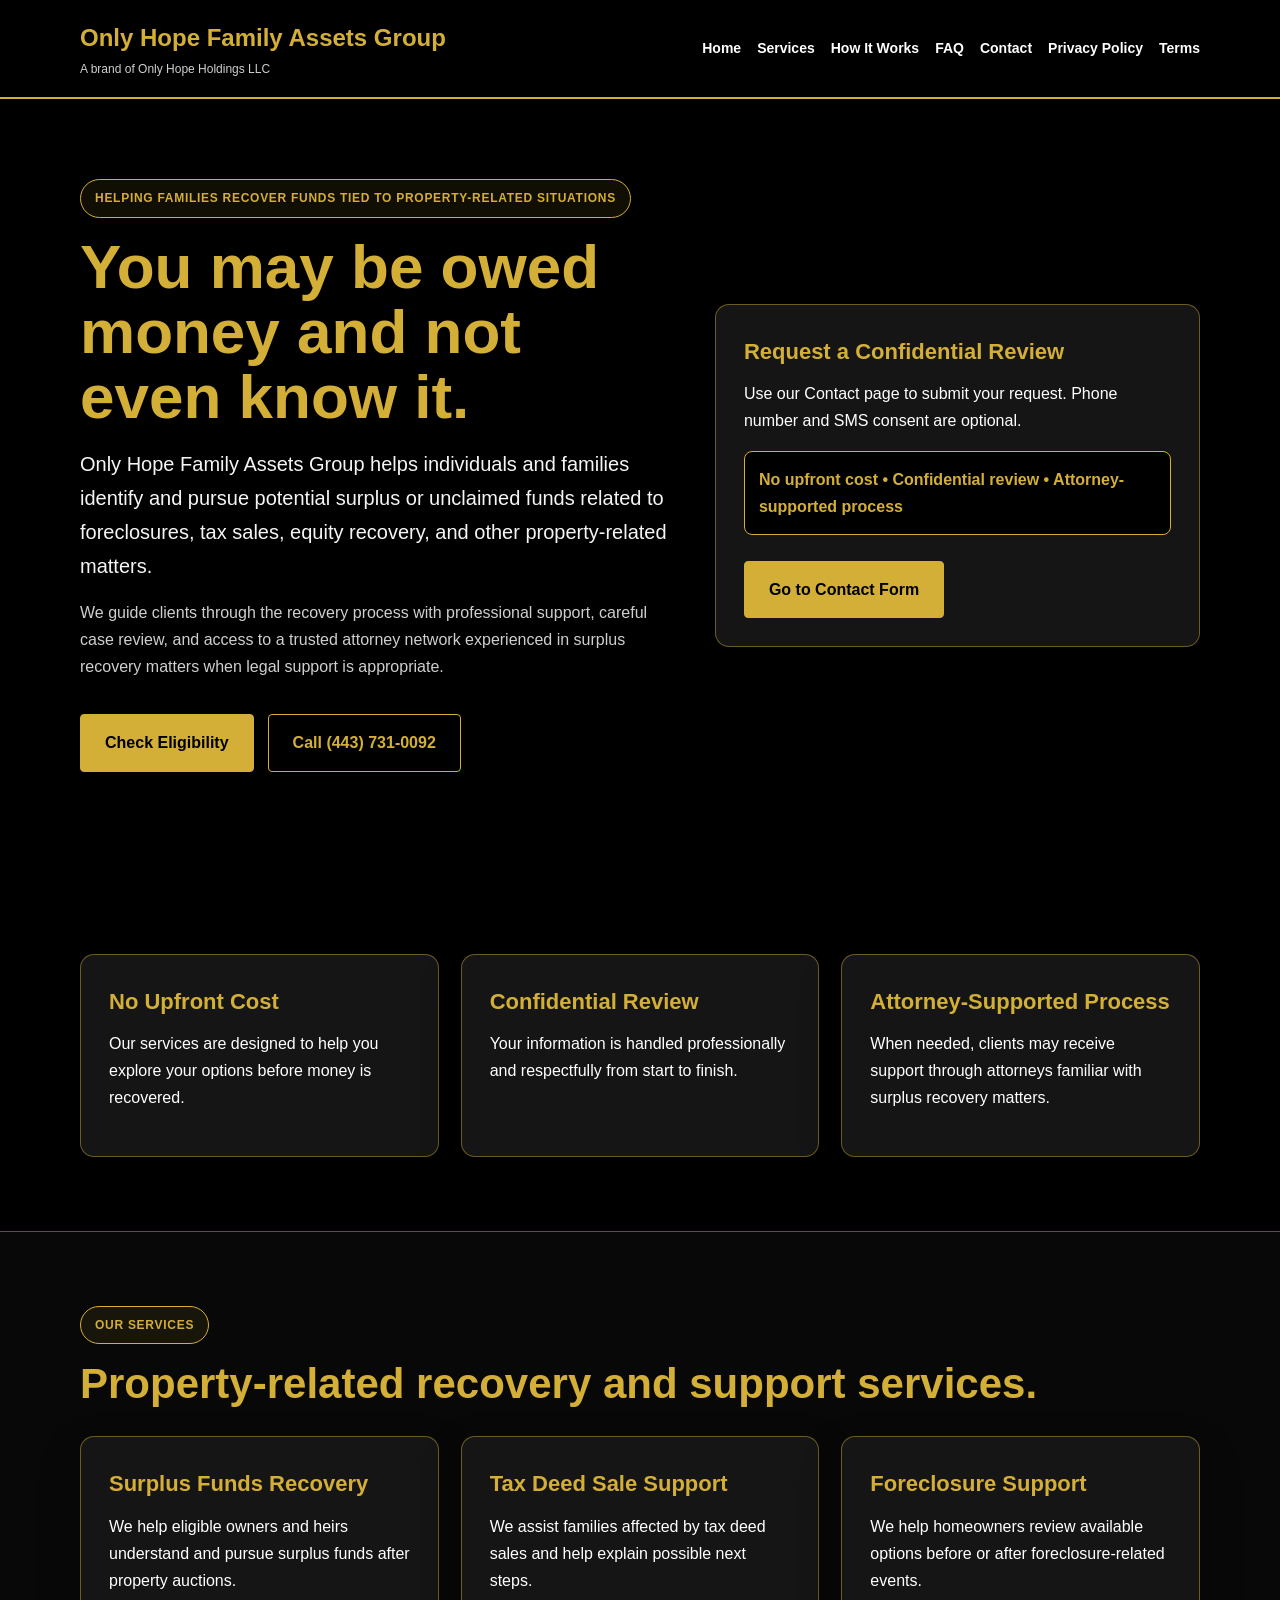
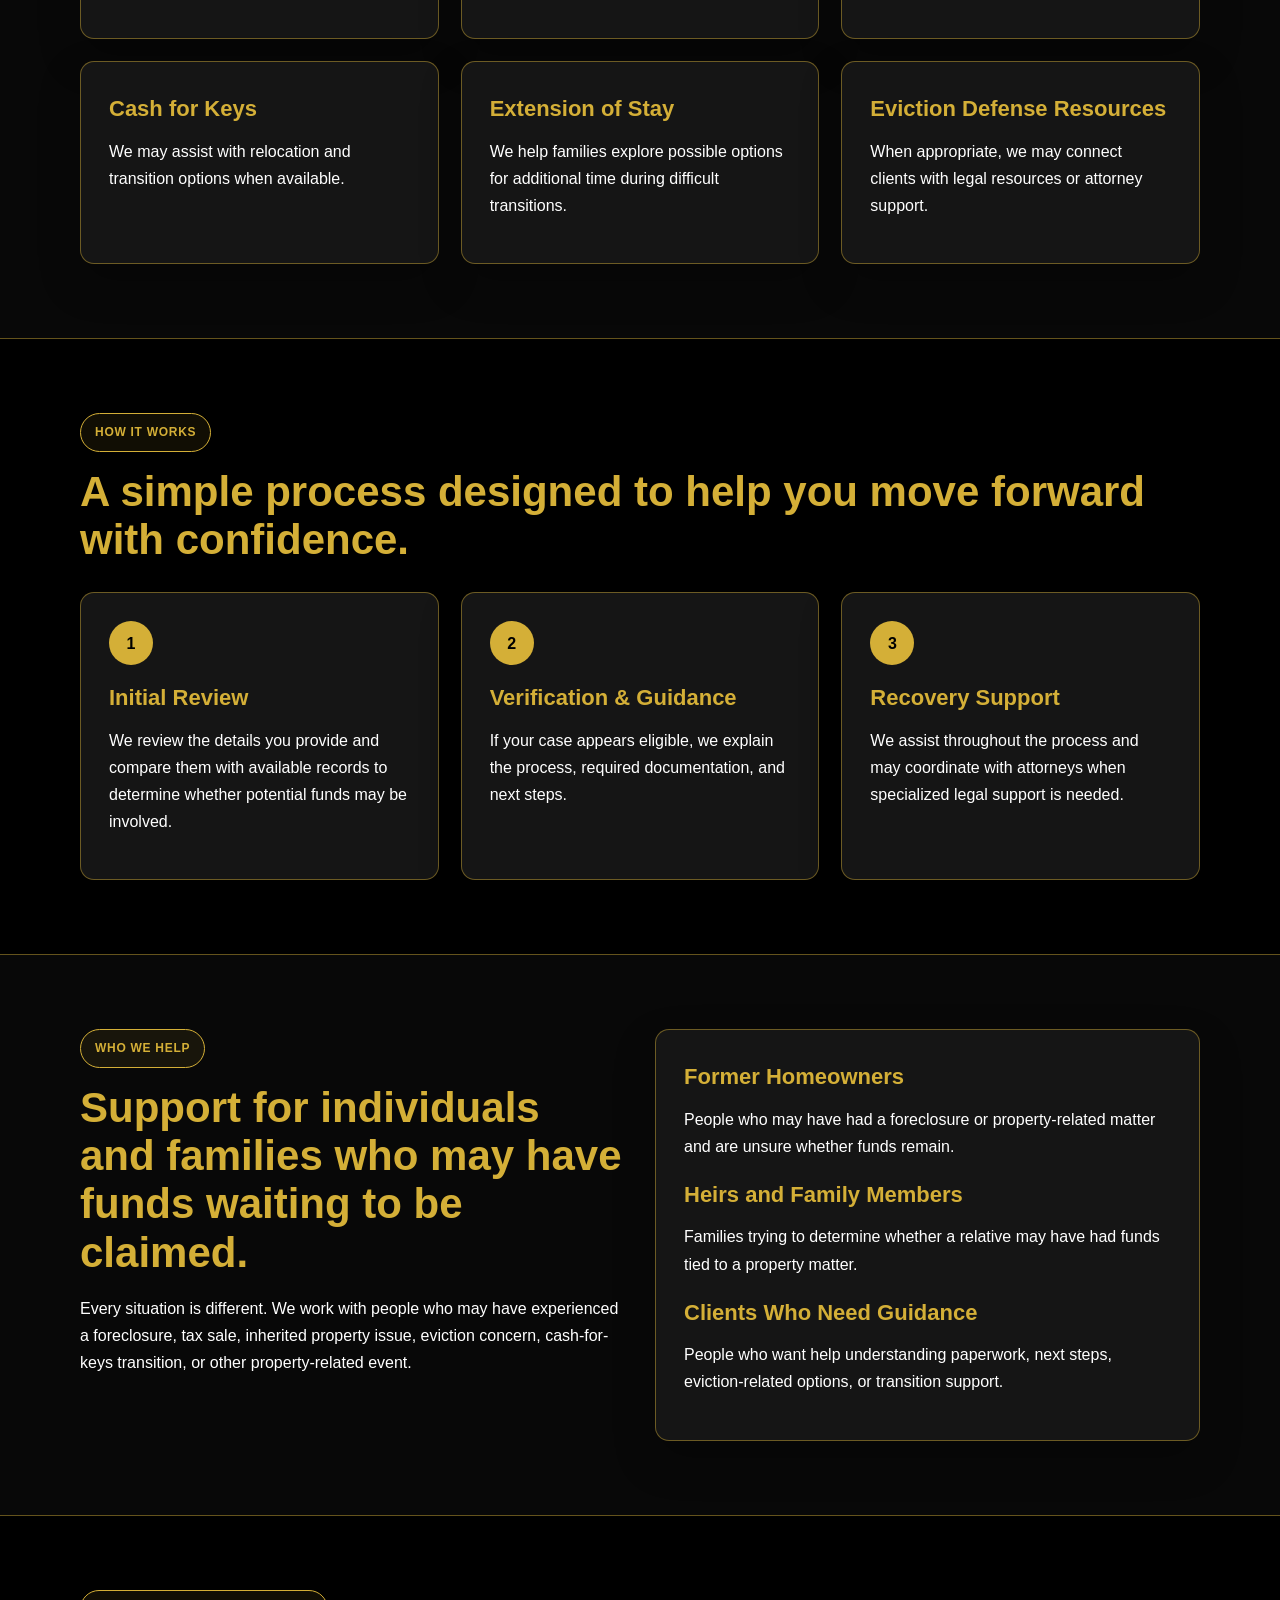
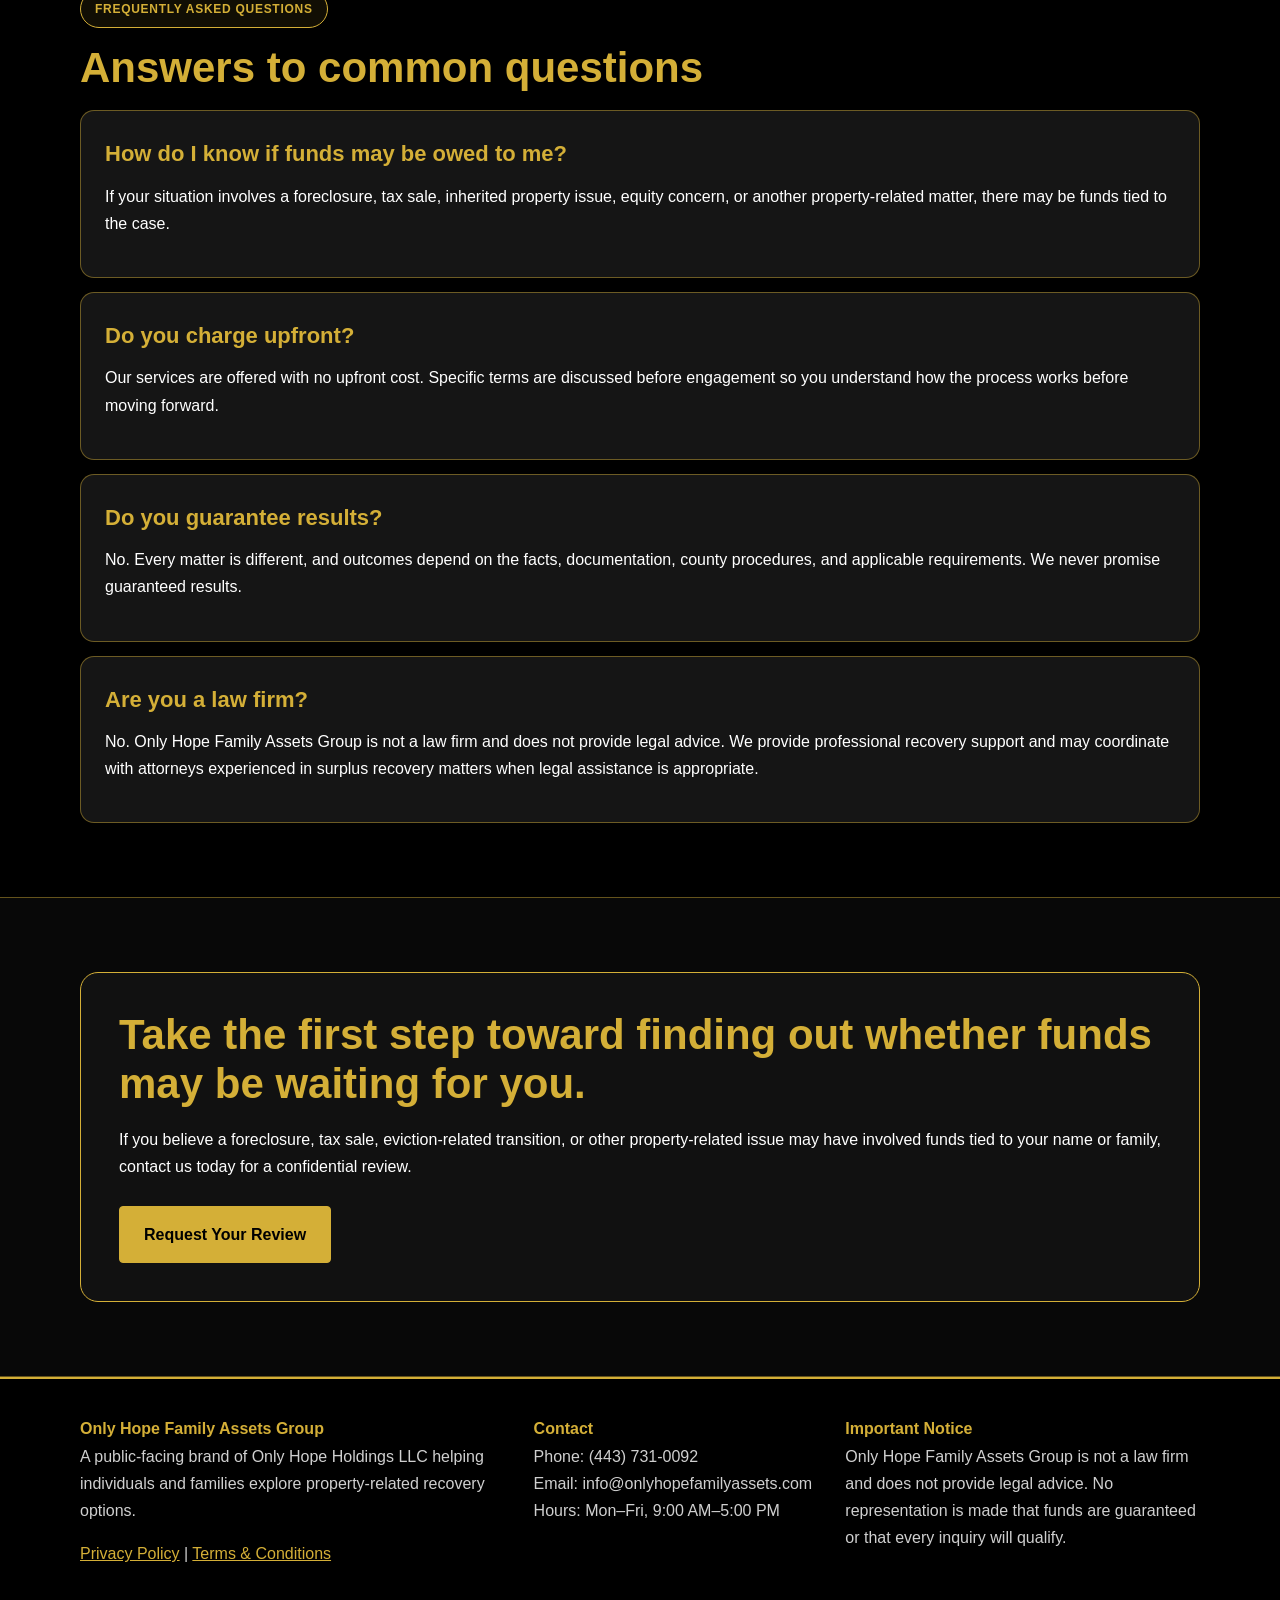
<file: index.html>
<!DOCTYPE html>
<html lang="en">
<head>
  <meta charset="UTF-8" />
  <meta name="viewport" content="width=device-width, initial-scale=1.0" />
  <title>Only Hope Family Assets Group | Surplus Funds & Recovery</title>
  <meta name="description" content="Only Hope Family Assets Group helps individuals and families explore surplus funds, equity recovery, and property-related recovery options." />
  <link rel="stylesheet" href="style.css" />
</head>
<body>

<header>
  <div class="container header-inner">
    <div>
      <div class="logo">Only Hope Family Assets Group</div>
      <div class="logo-sub">A brand of Only Hope Holdings LLC</div>
    </div>
    <nav>
      <a href="index.html">Home</a>
      <a href="#services">Services</a>
      <a href="#how-it-works">How It Works</a>
      <a href="#faq">FAQ</a>
      <a href="contact.html">Contact</a>
      <a href="privacy-policy.html">Privacy Policy</a>
      <a href="terms.html">Terms</a>
    </nav>
  </div>
</header>

<section class="hero">
  <div class="container hero-grid">
    <div>
      <p class="eyebrow">Helping families recover funds tied to property-related situations</p>
      <h1>You may be owed money and not even know it.</h1>
      <p class="lead">
        Only Hope Family Assets Group helps individuals and families identify and pursue potential surplus or unclaimed funds related to foreclosures, tax sales, equity recovery, and other property-related matters.
      </p>
      <p class="sublead">
        We guide clients through the recovery process with professional support, careful case review, and access to a trusted attorney network experienced in surplus recovery matters when legal support is appropriate.
      </p>
      <div class="hero-actions">
        <a href="contact.html" class="btn">Check Eligibility</a>
        <a href="tel:+14437310092" class="btn btn-outline">Call (443) 731-0092</a>
      </div>
    </div>

    <div class="card">
      <h3>Request a Confidential Review</h3>
      <p>
        Use our Contact page to submit your request. Phone number and SMS consent are optional.
      </p>
      <p class="highlight">No upfront cost • Confidential review • Attorney-supported process</p>
      <a href="contact.html" class="btn">Go to Contact Form</a>
    </div>
  </div>
</section>

<section class="section">
  <div class="container grid-3">
    <div class="card">
      <h3>No Upfront Cost</h3>
      <p>Our services are designed to help you explore your options before money is recovered.</p>
    </div>
    <div class="card">
      <h3>Confidential Review</h3>
      <p>Your information is handled professionally and respectfully from start to finish.</p>
    </div>
    <div class="card">
      <h3>Attorney-Supported Process</h3>
      <p>When needed, clients may receive support through attorneys familiar with surplus recovery matters.</p>
    </div>
  </div>
</section>

<section class="section section-light" id="services">
  <div class="container">
    <p class="eyebrow">Our Services</p>
    <h2>Property-related recovery and support services.</h2>

    <div class="grid-3">
      <div class="card">
        <h3>Surplus Funds Recovery</h3>
        <p>We help eligible owners and heirs understand and pursue surplus funds after property auctions.</p>
      </div>
      <div class="card">
        <h3>Tax Deed Sale Support</h3>
        <p>We assist families affected by tax deed sales and help explain possible next steps.</p>
      </div>
      <div class="card">
        <h3>Foreclosure Support</h3>
        <p>We help homeowners review available options before or after foreclosure-related events.</p>
      </div>
      <div class="card">
        <h3>Cash for Keys</h3>
        <p>We may assist with relocation and transition options when available.</p>
      </div>
      <div class="card">
        <h3>Extension of Stay</h3>
        <p>We help families explore possible options for additional time during difficult transitions.</p>
      </div>
      <div class="card">
        <h3>Eviction Defense Resources</h3>
        <p>When appropriate, we may connect clients with legal resources or attorney support.</p>
      </div>
    </div>
  </div>
</section>

<section class="section" id="how-it-works">
  <div class="container">
    <p class="eyebrow">How It Works</p>
    <h2>A simple process designed to help you move forward with confidence.</h2>

    <div class="grid-3">
      <div class="card">
        <div class="num">1</div>
        <h3>Initial Review</h3>
        <p>We review the details you provide and compare them with available records to determine whether potential funds may be involved.</p>
      </div>
      <div class="card">
        <div class="num">2</div>
        <h3>Verification & Guidance</h3>
        <p>If your case appears eligible, we explain the process, required documentation, and next steps.</p>
      </div>
      <div class="card">
        <div class="num">3</div>
        <h3>Recovery Support</h3>
        <p>We assist throughout the process and may coordinate with attorneys when specialized legal support is needed.</p>
      </div>
    </div>
  </div>
</section>

<section class="section section-dark">
  <div class="container grid-2">
    <div>
      <p class="eyebrow light">Who We Help</p>
      <h2>Support for individuals and families who may have funds waiting to be claimed.</h2>
      <p>
        Every situation is different. We work with people who may have experienced a foreclosure, tax sale, inherited property issue, eviction concern, cash-for-keys transition, or other property-related event.
      </p>
    </div>
    <div class="card dark-card">
      <h3>Former Homeowners</h3>
      <p>People who may have had a foreclosure or property-related matter and are unsure whether funds remain.</p>
      <h3>Heirs and Family Members</h3>
      <p>Families trying to determine whether a relative may have had funds tied to a property matter.</p>
      <h3>Clients Who Need Guidance</h3>
      <p>People who want help understanding paperwork, next steps, eviction-related options, or transition support.</p>
    </div>
  </div>
</section>

<section class="section" id="faq">
  <div class="container">
    <p class="eyebrow">Frequently Asked Questions</p>
    <h2>Answers to common questions</h2>

    <div class="faq-item">
      <h3>How do I know if funds may be owed to me?</h3>
      <p>If your situation involves a foreclosure, tax sale, inherited property issue, equity concern, or another property-related matter, there may be funds tied to the case.</p>
    </div>

    <div class="faq-item">
      <h3>Do you charge upfront?</h3>
      <p>Our services are offered with no upfront cost. Specific terms are discussed before engagement so you understand how the process works before moving forward.</p>
    </div>

    <div class="faq-item">
      <h3>Do you guarantee results?</h3>
      <p>No. Every matter is different, and outcomes depend on the facts, documentation, county procedures, and applicable requirements. We never promise guaranteed results.</p>
    </div>

    <div class="faq-item">
      <h3>Are you a law firm?</h3>
      <p>No. Only Hope Family Assets Group is not a law firm and does not provide legal advice. We provide professional recovery support and may coordinate with attorneys experienced in surplus recovery matters when legal assistance is appropriate.</p>
    </div>
  </div>
</section>

<section class="section section-dark">
  <div class="container cta-box">
    <h2>Take the first step toward finding out whether funds may be waiting for you.</h2>
    <p>If you believe a foreclosure, tax sale, eviction-related transition, or other property-related issue may have involved funds tied to your name or family, contact us today for a confidential review.</p>
    <a href="contact.html" class="btn btn-light">Request Your Review</a>
  </div>
</section>

<footer>
  <div class="container footer-grid">
    <div>
      <strong>Only Hope Family Assets Group</strong>
      <p>A public-facing brand of Only Hope Holdings LLC helping individuals and families explore property-related recovery options.</p>
      <p><a href="privacy-policy.html">Privacy Policy</a> | <a href="terms.html">Terms & Conditions</a></p>
    </div>
    <div>
      <strong>Contact</strong>
      <p>Phone: (443) 731-0092<br>Email: info@onlyhopefamilyassets.com<br>Hours: Mon–Fri, 9:00 AM–5:00 PM</p>
    </div>
    <div>
      <strong>Important Notice</strong>
      <p>Only Hope Family Assets Group is not a law firm and does not provide legal advice. No representation is made that funds are guaranteed or that every inquiry will qualify.</p>
    </div>
  </div>
</footer>

</body>
</html>
</file>
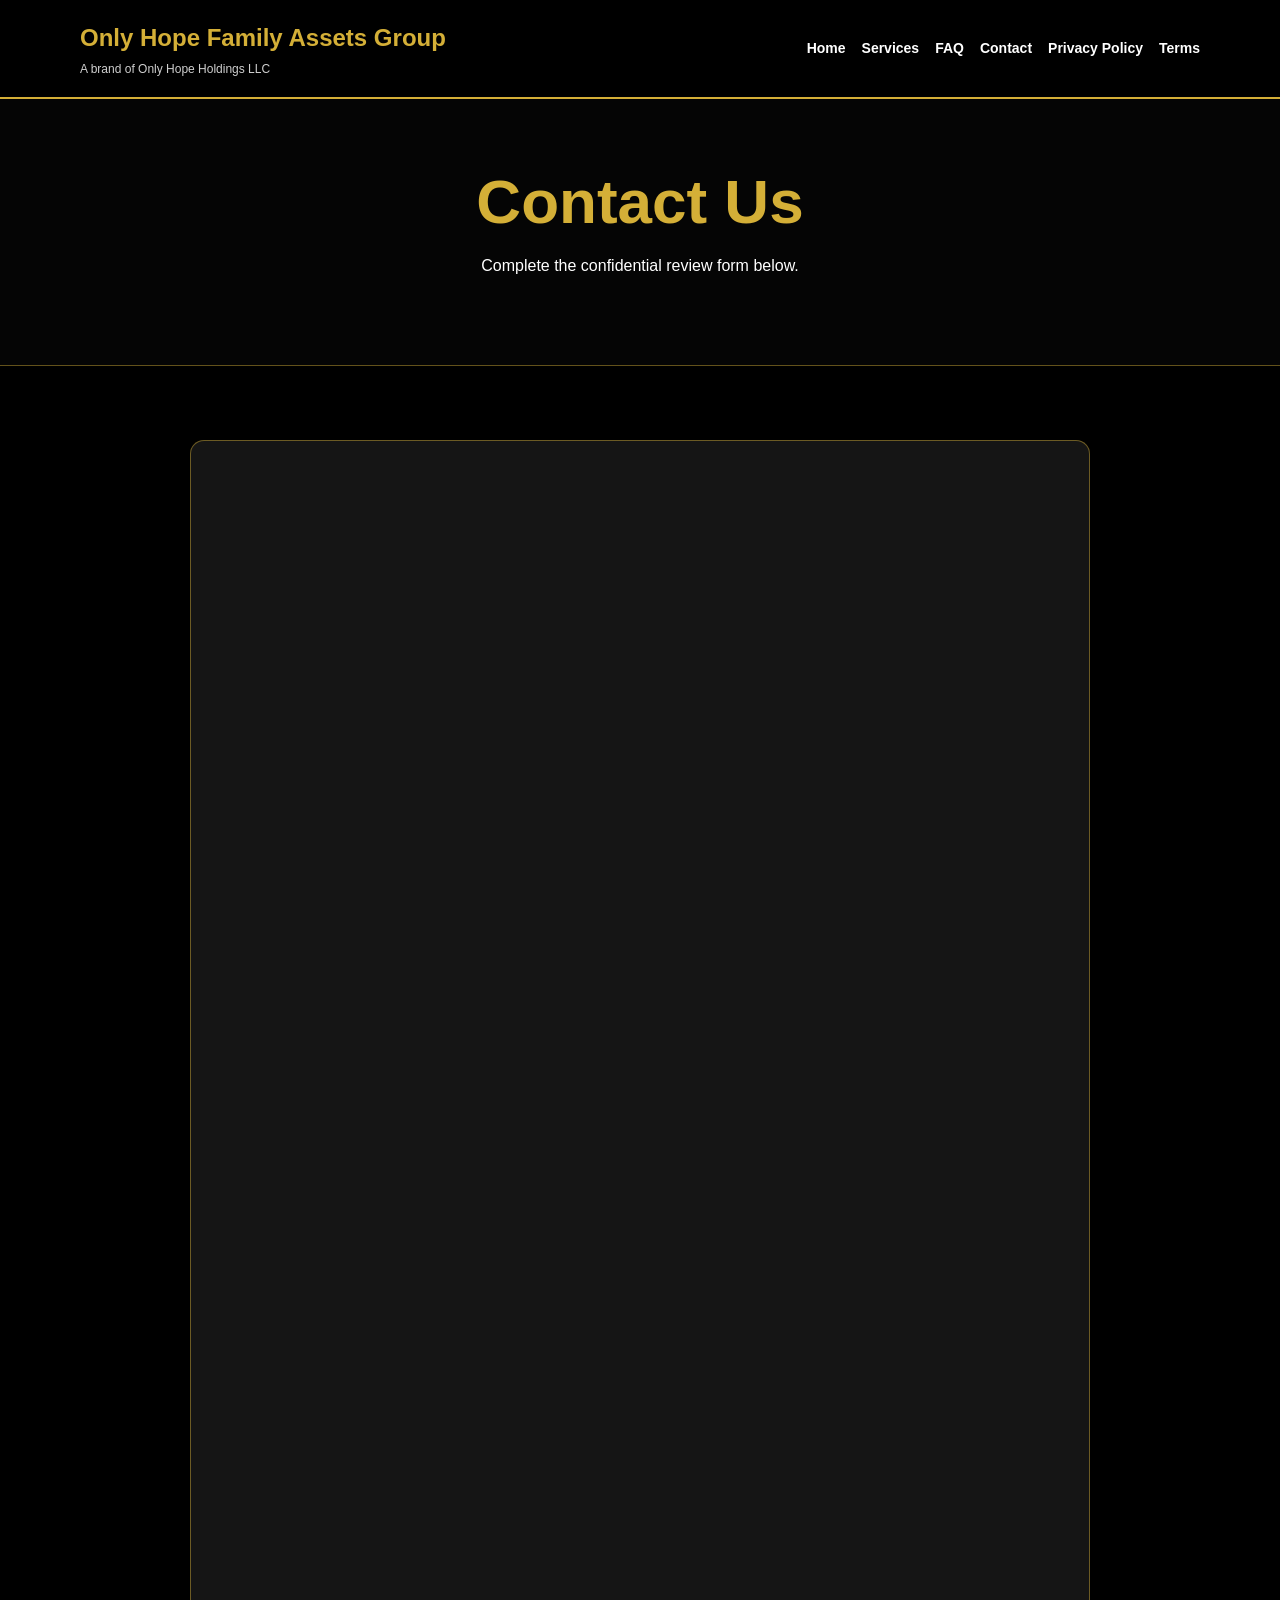
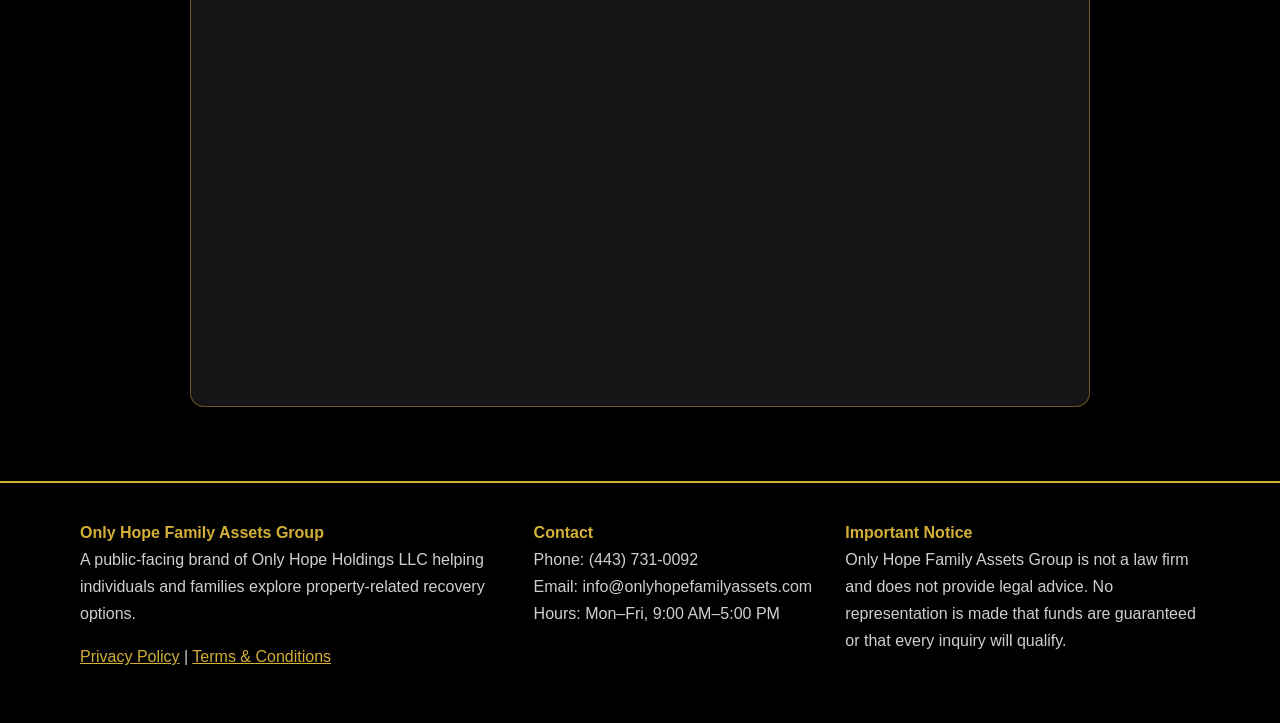
<file: contact.html>
<!DOCTYPE html>
<html lang="en">
<head>
  <meta charset="UTF-8" />
  <meta name="viewport" content="width=device-width, initial-scale=1.0" />
  <title>Contact | Only Hope Family Assets Group</title>
  <link rel="stylesheet" href="style.css" />
</head>

<body>

<header>
  <div class="container header-inner">
    <div>
      <div class="logo">Only Hope Family Assets Group</div>
      <div class="logo-sub">A brand of Only Hope Holdings LLC</div>
    </div>

    <nav>
      <a href="index.html">Home</a>
      <a href="index.html#services">Services</a>
      <a href="index.html#faq">FAQ</a>
      <a href="contact.html">Contact</a>
      <a href="privacy-policy.html">Privacy Policy</a>
      <a href="terms.html">Terms</a>
    </nav>
  </div>
</header>

<section class="page-hero">
  <div class="container">
    <h1>Contact Us</h1>
    <p>Complete the confidential review form below.</p>
  </div>
</section>

<section class="section">
  <div class="container form-wrap">
    <div class="card">

      <iframe
        data-tally-src="https://tally.so/r/Np4evQ?v=4"
        loading="lazy"
        width="100%"
        height="1500"
        frameborder="0"
        marginheight="0"
        marginwidth="0"
        title="Only Hope Family Assets Group Confidential Review Request">
      </iframe>

    </div>
  </div>
</section>

<footer>
  <div class="container footer-grid">
    <div>
      <strong>Only Hope Family Assets Group</strong>
      <p>A public-facing brand of Only Hope Holdings LLC helping individuals and families explore property-related recovery options.</p>
      <p>
        <a href="privacy-policy.html">Privacy Policy</a> |
        <a href="terms.html">Terms & Conditions</a>
      </p>
    </div>

    <div>
      <strong>Contact</strong>
      <p>
        Phone: (443) 731-0092<br>
        Email: info@onlyhopefamilyassets.com<br>
        Hours: Mon–Fri, 9:00 AM–5:00 PM
      </p>
    </div>

    <div>
      <strong>Important Notice</strong>
      <p>
        Only Hope Family Assets Group is not a law firm and does not provide legal advice.
        No representation is made that funds are guaranteed or that every inquiry will qualify.
      </p>
    </div>
  </div>
</footer>

<script>
var d=document,w="https://tally.so/widgets/embed.js",v=function(){
  if(typeof Tally!=="undefined"){
    Tally.loadEmbeds();
  } else {
    d.querySelectorAll("iframe[data-tally-src]:not([src])").forEach(function(e){
      e.src=e.dataset.tallySrc;
    });
  }
};
if(typeof Tally!=="undefined"){
  v();
} else if(d.querySelector('script[src="'+w+'"]')==null){
  var s=d.createElement("script");
  s.src=w;
  s.onload=v;
  s.onerror=v;
  d.body.appendChild(s);
}
</script>

</body>
</html>
</file>
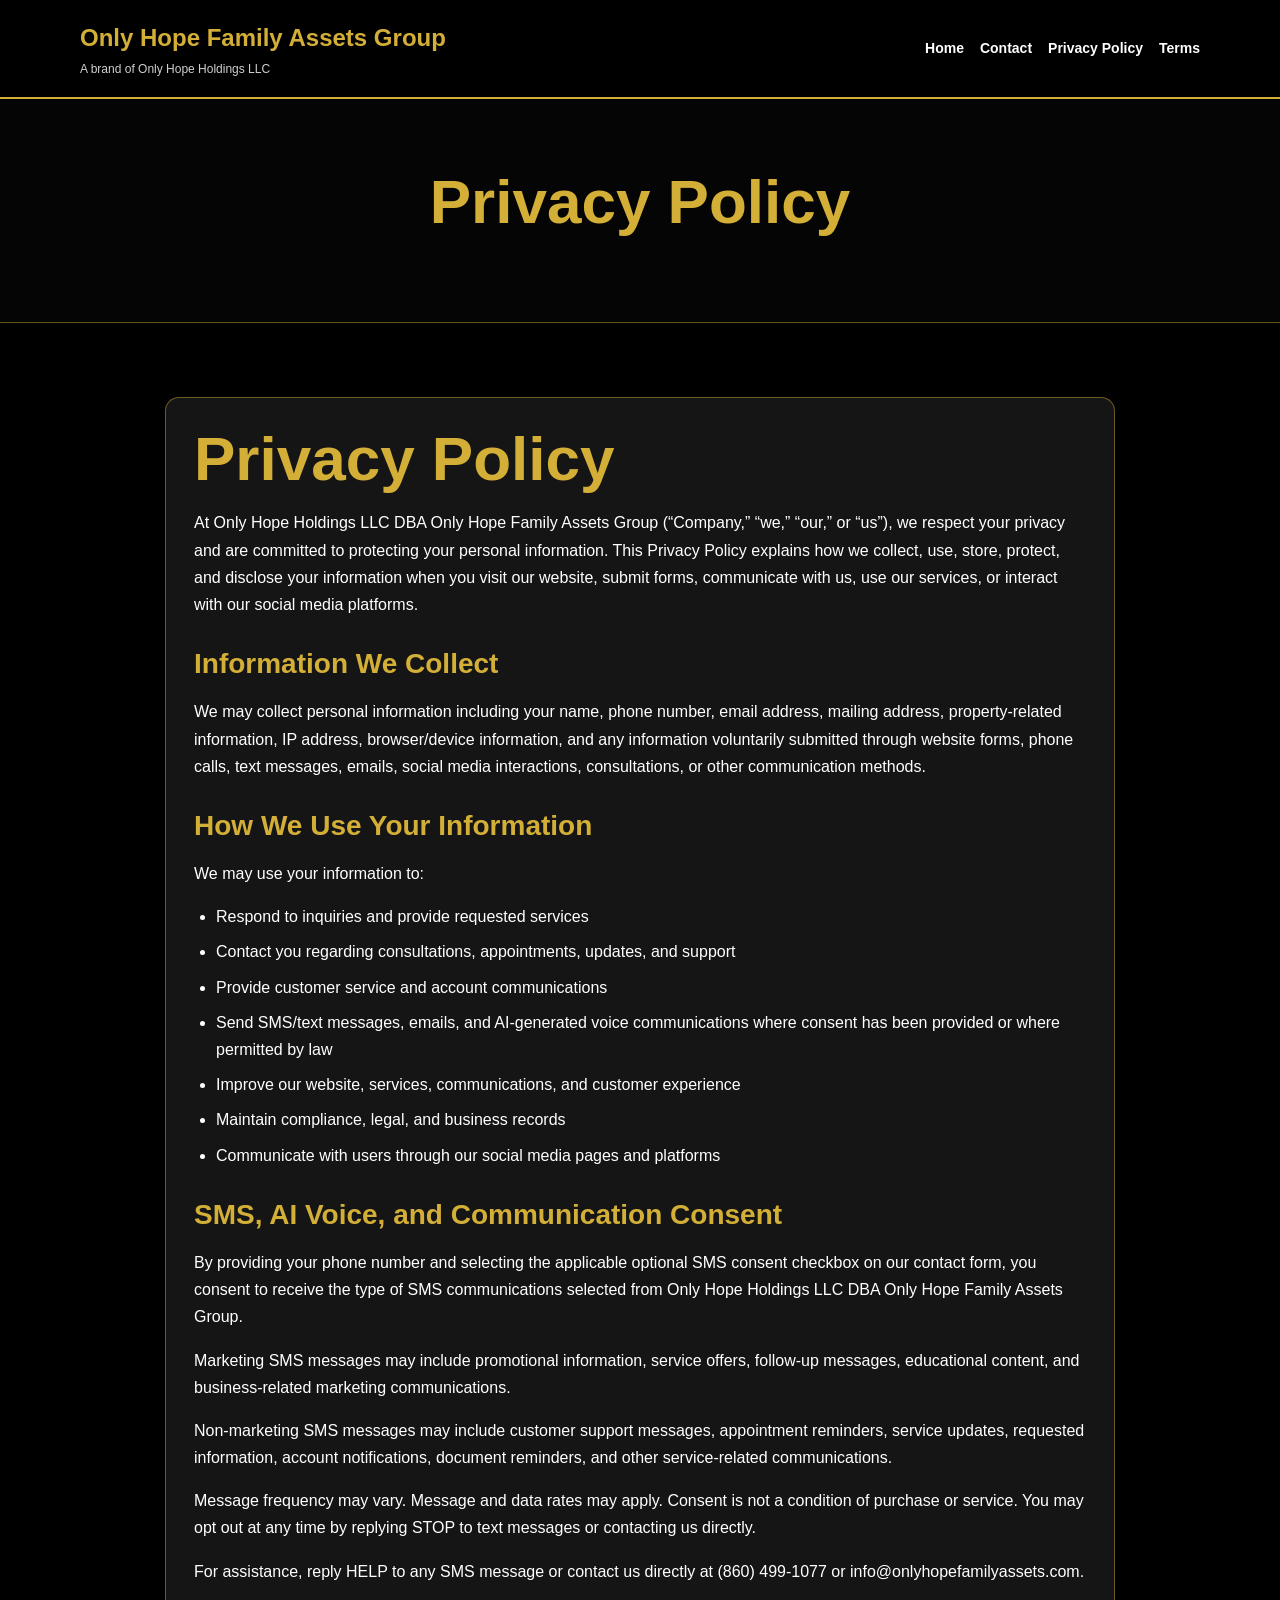
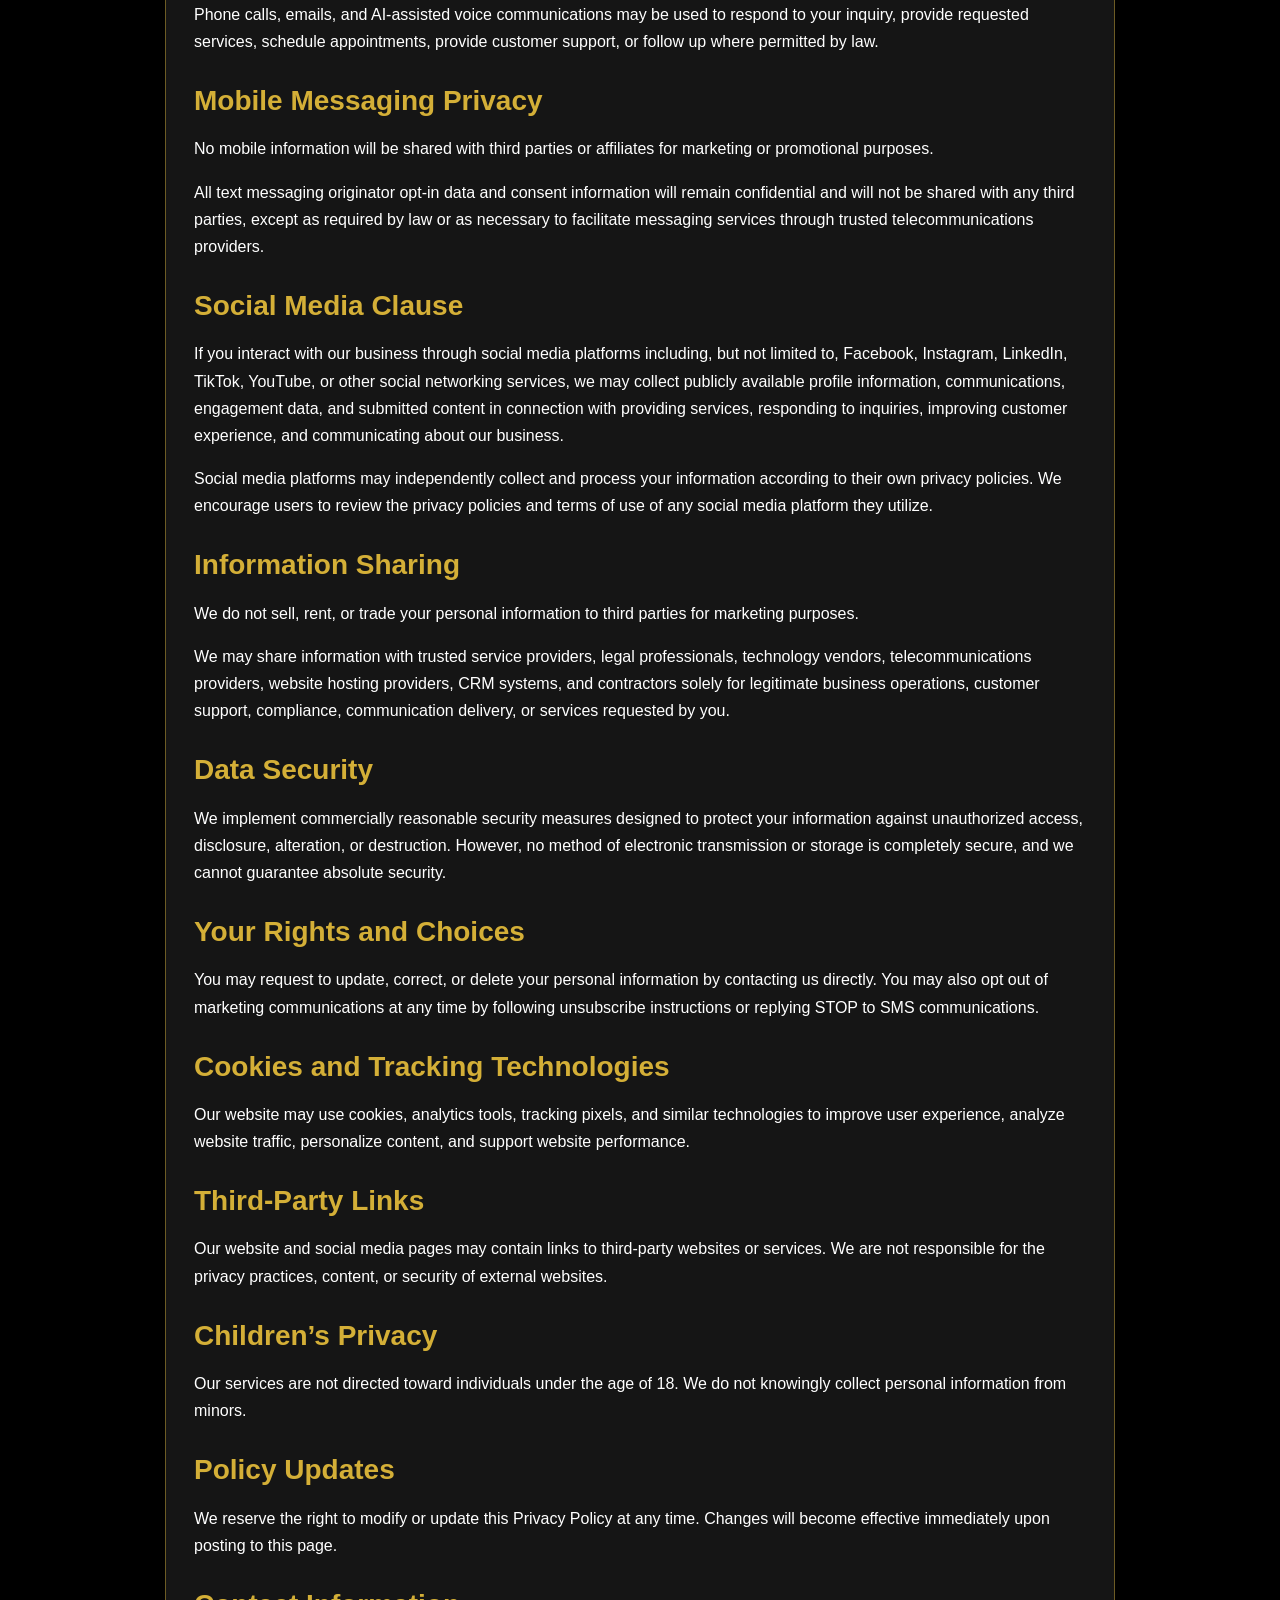
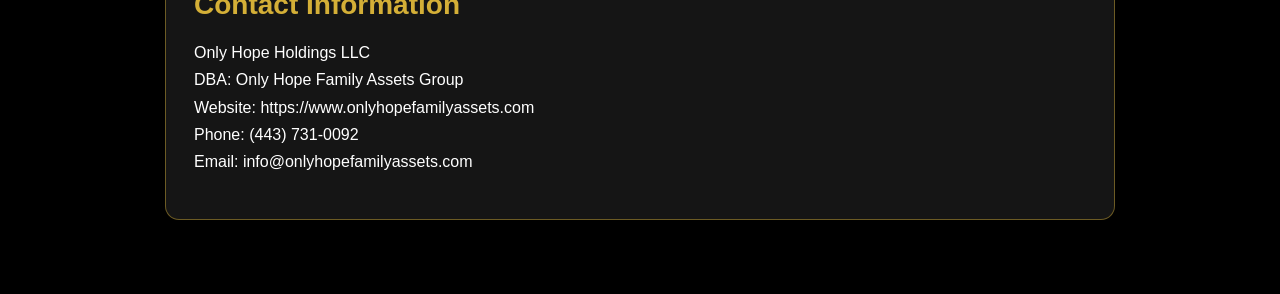
<file: privacy-policy.html>
<!DOCTYPE html>
<html lang="en">
<head>
<meta charset="UTF-8">
<meta name="viewport" content="width=device-width, initial-scale=1.0">
<title>Privacy Policy | Only Hope Family Assets Group</title>
<link rel="stylesheet" href="style.css">
</head>

<body>

<header>
  <div class="container header-inner">
    <div>
      <div class="logo">Only Hope Family Assets Group</div>
      <div class="logo-sub">A brand of Only Hope Holdings LLC</div>
    </div>
    <nav>
      <a href="index.html">Home</a>
      <a href="contact.html">Contact</a>
      <a href="privacy-policy.html">Privacy Policy</a>
      <a href="terms.html">Terms</a>
    </nav>
  </div>
</header>

<section class="page-hero">
  <div class="container">
    <h1>Privacy Policy</h1>
  </div>
</section>

<section class="section">
<div class="container legal-page card">

<h1>Privacy Policy</h1>

<p>
At Only Hope Holdings LLC DBA Only Hope Family Assets Group (“Company,” “we,” “our,” or “us”), we respect your privacy and are committed to protecting your personal information. This Privacy Policy explains how we collect, use, store, protect, and disclose your information when you visit our website, submit forms, communicate with us, use our services, or interact with our social media platforms.
</p>

<h2>Information We Collect</h2>

<p>
We may collect personal information including your name, phone number, email address, mailing address, property-related information, IP address, browser/device information, and any information voluntarily submitted through website forms, phone calls, text messages, emails, social media interactions, consultations, or other communication methods.
</p>

<h2>How We Use Your Information</h2>

<p>We may use your information to:</p>

<ul>
<li>Respond to inquiries and provide requested services</li>
<li>Contact you regarding consultations, appointments, updates, and support</li>
<li>Provide customer service and account communications</li>
<li>Send SMS/text messages, emails, and AI-generated voice communications where consent has been provided or where permitted by law</li>
<li>Improve our website, services, communications, and customer experience</li>
<li>Maintain compliance, legal, and business records</li>
<li>Communicate with users through our social media pages and platforms</li>
</ul>

<h2>SMS, AI Voice, and Communication Consent</h2>

<p>
By providing your phone number and selecting the applicable optional SMS consent checkbox on our contact form, you consent to receive the type of SMS communications selected from Only Hope Holdings LLC DBA Only Hope Family Assets Group.
</p>

<p>
Marketing SMS messages may include promotional information, service offers, follow-up messages, educational content, and business-related marketing communications.
</p>

<p>
Non-marketing SMS messages may include customer support messages, appointment reminders, service updates, requested information, account notifications, document reminders, and other service-related communications.
</p>

<p>
Message frequency may vary. Message and data rates may apply. Consent is not a condition of purchase or service. You may opt out at any time by replying STOP to text messages or contacting us directly.
</p>

<p>
For assistance, reply HELP to any SMS message or contact us directly at (860) 499-1077 or info@onlyhopefamilyassets.com.
</p>

<p>
Phone calls, emails, and AI-assisted voice communications may be used to respond to your inquiry, provide requested services, schedule appointments, provide customer support, or follow up where permitted by law.
</p>

<h2>Mobile Messaging Privacy</h2>

<p>
No mobile information will be shared with third parties or affiliates for marketing or promotional purposes.
</p>

<p>
All text messaging originator opt-in data and consent information will remain confidential and will not be shared with any third parties, except as required by law or as necessary to facilitate messaging services through trusted telecommunications providers.
</p>

<h2>Social Media Clause</h2>

<p>
If you interact with our business through social media platforms including, but not limited to, Facebook, Instagram, LinkedIn, TikTok, YouTube, or other social networking services, we may collect publicly available profile information, communications, engagement data, and submitted content in connection with providing services, responding to inquiries, improving customer experience, and communicating about our business.
</p>

<p>
Social media platforms may independently collect and process your information according to their own privacy policies. We encourage users to review the privacy policies and terms of use of any social media platform they utilize.
</p>

<h2>Information Sharing</h2>

<p>
We do not sell, rent, or trade your personal information to third parties for marketing purposes.
</p>

<p>
We may share information with trusted service providers, legal professionals, technology vendors, telecommunications providers, website hosting providers, CRM systems, and contractors solely for legitimate business operations, customer support, compliance, communication delivery, or services requested by you.
</p>

<h2>Data Security</h2>

<p>
We implement commercially reasonable security measures designed to protect your information against unauthorized access, disclosure, alteration, or destruction. However, no method of electronic transmission or storage is completely secure, and we cannot guarantee absolute security.
</p>

<h2>Your Rights and Choices</h2>

<p>
You may request to update, correct, or delete your personal information by contacting us directly. You may also opt out of marketing communications at any time by following unsubscribe instructions or replying STOP to SMS communications.
</p>

<h2>Cookies and Tracking Technologies</h2>

<p>
Our website may use cookies, analytics tools, tracking pixels, and similar technologies to improve user experience, analyze website traffic, personalize content, and support website performance.
</p>

<h2>Third-Party Links</h2>

<p>
Our website and social media pages may contain links to third-party websites or services. We are not responsible for the privacy practices, content, or security of external websites.
</p>

<h2>Children’s Privacy</h2>

<p>
Our services are not directed toward individuals under the age of 18. We do not knowingly collect personal information from minors.
</p>

<h2>Policy Updates</h2>

<p>
We reserve the right to modify or update this Privacy Policy at any time. Changes will become effective immediately upon posting to this page.
</p>

<h2>Contact Information</h2>

<p>
Only Hope Holdings LLC<br>
DBA: Only Hope Family Assets Group<br>
Website: https://www.onlyhopefamilyassets.com<br>
Phone: (443) 731-0092<br>
Email: info@onlyhopefamilyassets.com
</p>

</div>
</section>

</body>
</html>
</file>
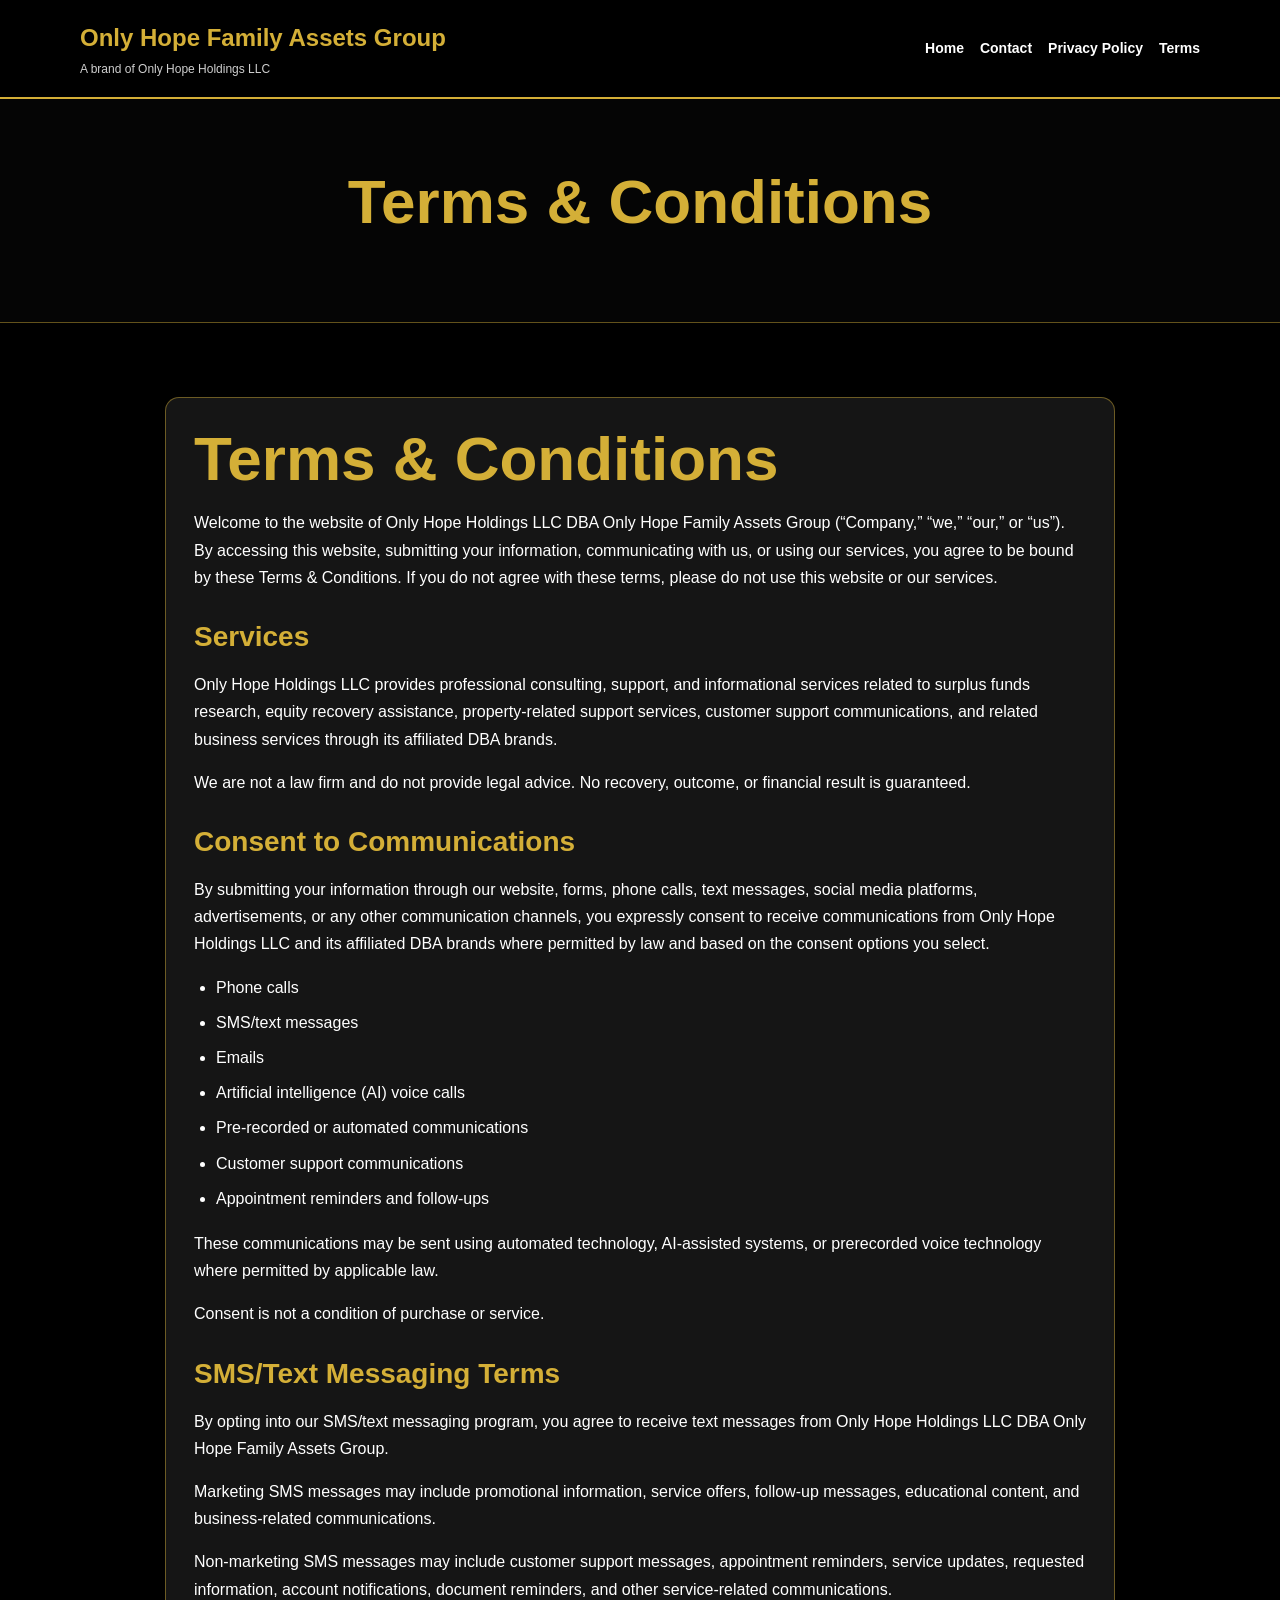
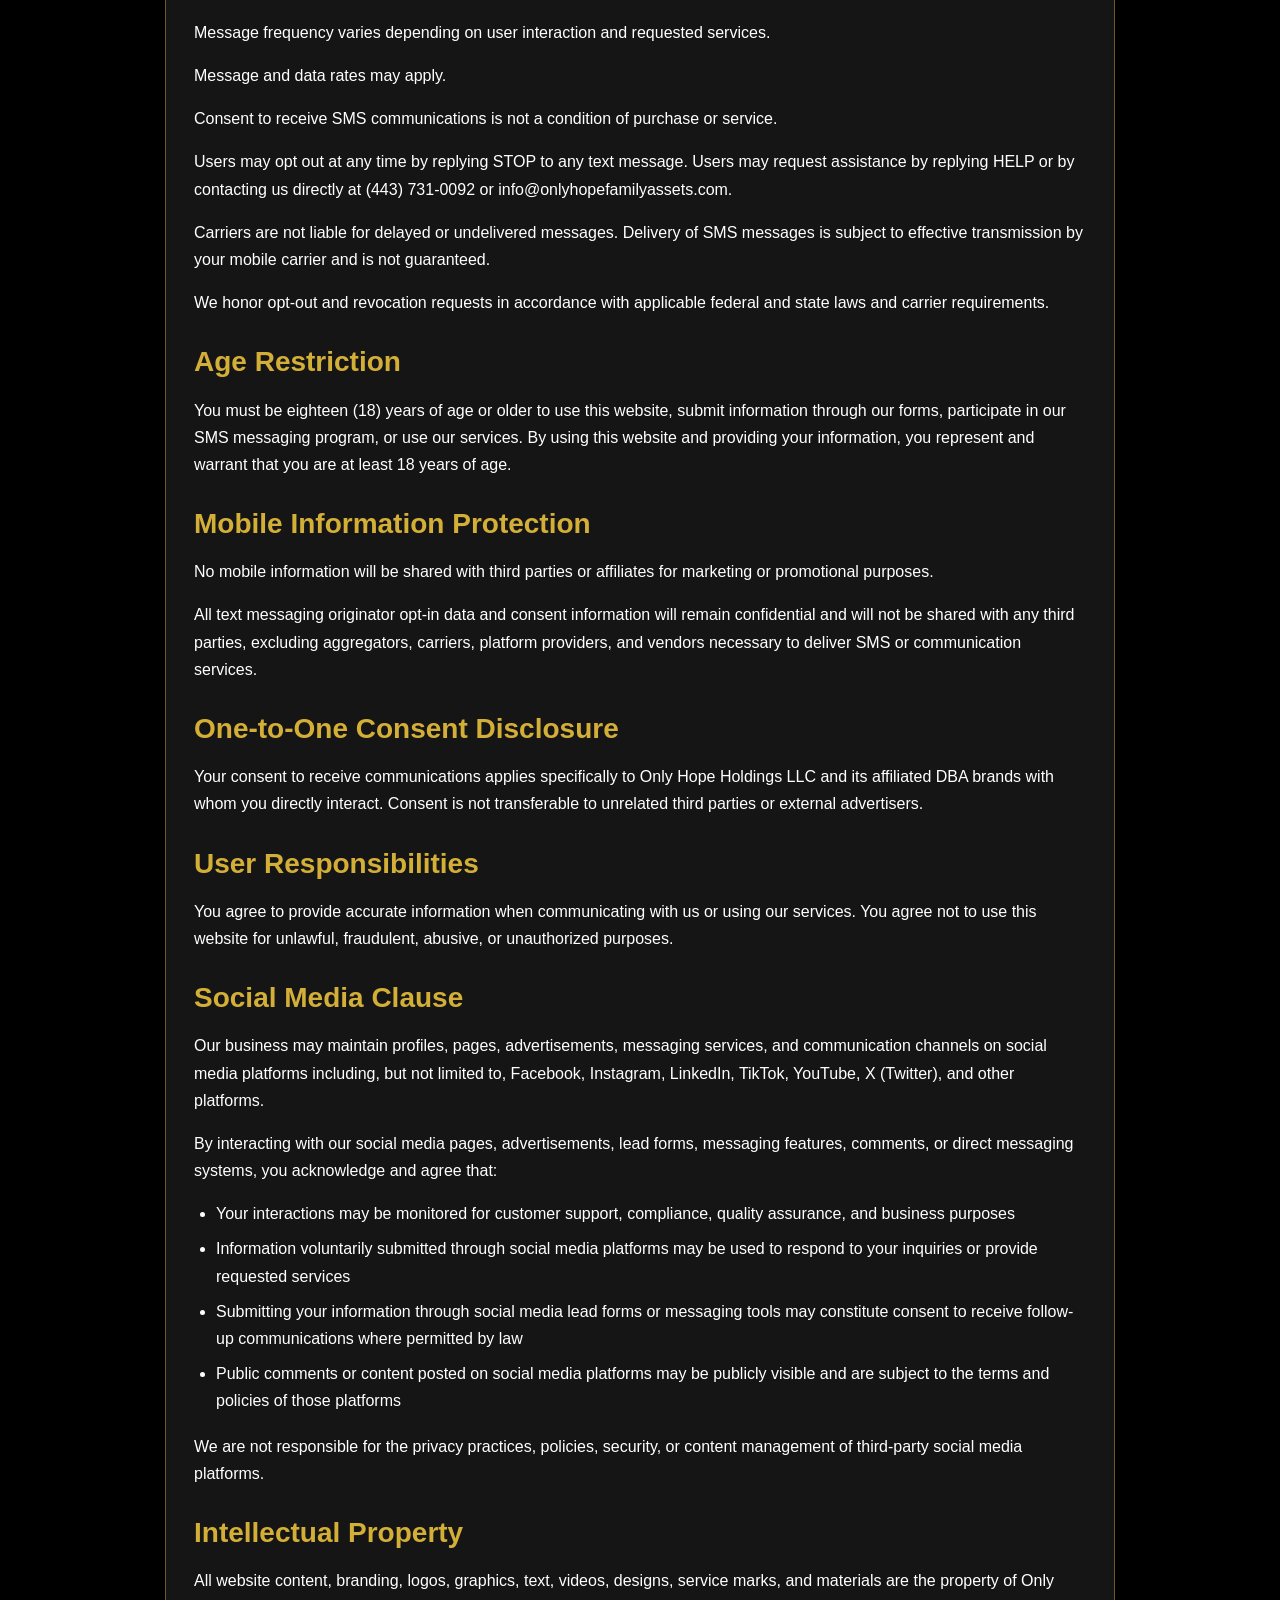
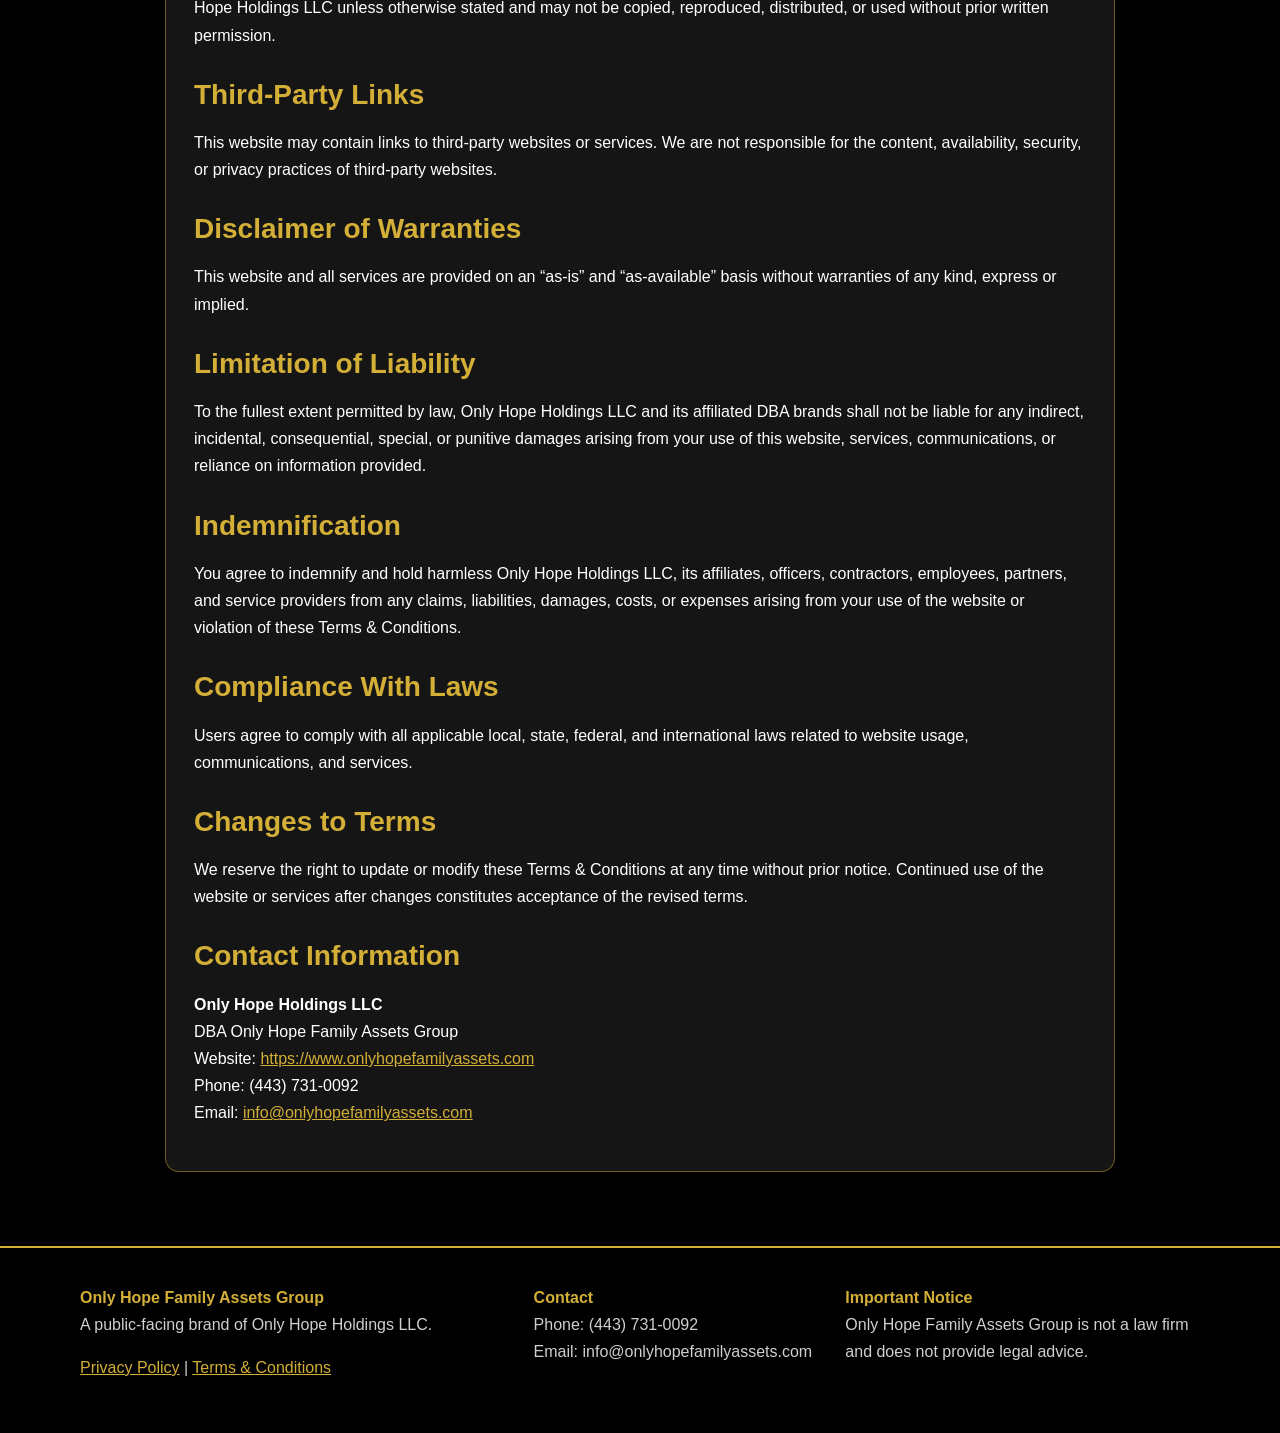
<file: terms.html>
<!DOCTYPE html>
<html lang="en">
<head>
<meta charset="UTF-8">
<meta name="viewport" content="width=device-width, initial-scale=1.0">
<title>Terms & Conditions | Only Hope Family Assets Group</title>
<link rel="stylesheet" href="style.css">
</head>

<body>

<header>
  <div class="container header-inner">
    <div>
      <div class="logo">Only Hope Family Assets Group</div>
      <div class="logo-sub">A brand of Only Hope Holdings LLC</div>
    </div>
    <nav>
      <a href="index.html">Home</a>
      <a href="contact.html">Contact</a>
      <a href="privacy-policy.html">Privacy Policy</a>
      <a href="terms.html">Terms</a>
    </nav>
  </div>
</header>

<section class="page-hero">
  <div class="container">
    <h1>Terms & Conditions</h1>
  </div>
</section>

<section class="section">
<div class="container legal-page card">

<h1>Terms & Conditions</h1>

<p>
Welcome to the website of Only Hope Holdings LLC DBA Only Hope Family Assets Group (“Company,” “we,” “our,” or “us”). By accessing this website, submitting your information, communicating with us, or using our services, you agree to be bound by these Terms & Conditions. If you do not agree with these terms, please do not use this website or our services.
</p>

<h2>Services</h2>
<p>
Only Hope Holdings LLC provides professional consulting, support, and informational services related to surplus funds research, equity recovery assistance, property-related support services, customer support communications, and related business services through its affiliated DBA brands.
</p>

<p>
We are not a law firm and do not provide legal advice. No recovery, outcome, or financial result is guaranteed.
</p>

<h2>Consent to Communications</h2>
<p>
By submitting your information through our website, forms, phone calls, text messages, social media platforms, advertisements, or any other communication channels, you expressly consent to receive communications from Only Hope Holdings LLC and its affiliated DBA brands where permitted by law and based on the consent options you select.
</p>

<ul>
  <li>Phone calls</li>
  <li>SMS/text messages</li>
  <li>Emails</li>
  <li>Artificial intelligence (AI) voice calls</li>
  <li>Pre-recorded or automated communications</li>
  <li>Customer support communications</li>
  <li>Appointment reminders and follow-ups</li>
</ul>

<p>
These communications may be sent using automated technology, AI-assisted systems, or prerecorded voice technology where permitted by applicable law.
</p>

<p>
Consent is not a condition of purchase or service.
</p>

<h2>SMS/Text Messaging Terms</h2>

<p>
By opting into our SMS/text messaging program, you agree to receive text messages from Only Hope Holdings LLC DBA Only Hope Family Assets Group.
</p>

<p>
Marketing SMS messages may include promotional information, service offers, follow-up messages, educational content, and business-related communications.
</p>

<p>
Non-marketing SMS messages may include customer support messages, appointment reminders, service updates, requested information, account notifications, document reminders, and other service-related communications.
</p>

<p>
Message frequency varies depending on user interaction and requested services.
</p>

<p>
Message and data rates may apply.
</p>

<p>
Consent to receive SMS communications is not a condition of purchase or service.
</p>

<p>
Users may opt out at any time by replying STOP to any text message. Users may request assistance by replying HELP or by contacting us directly at (443) 731-0092 or info@onlyhopefamilyassets.com.
</p>

<p>
Carriers are not liable for delayed or undelivered messages. Delivery of SMS messages is subject to effective transmission by your mobile carrier and is not guaranteed.
</p>

<p>
We honor opt-out and revocation requests in accordance with applicable federal and state laws and carrier requirements.
</p>

<h2>Age Restriction</h2>

<p>
You must be eighteen (18) years of age or older to use this website, submit information through our forms, participate in our SMS messaging program, or use our services. By using this website and providing your information, you represent and warrant that you are at least 18 years of age.
</p>

<h2>Mobile Information Protection</h2>

<p>
No mobile information will be shared with third parties or affiliates for marketing or promotional purposes.
</p>

<p>
All text messaging originator opt-in data and consent information will remain confidential and will not be shared with any third parties, excluding aggregators, carriers, platform providers, and vendors necessary to deliver SMS or communication services.
</p>

<h2>One-to-One Consent Disclosure</h2>
<p>
Your consent to receive communications applies specifically to Only Hope Holdings LLC and its affiliated DBA brands with whom you directly interact. Consent is not transferable to unrelated third parties or external advertisers.
</p>

<h2>User Responsibilities</h2>
<p>
You agree to provide accurate information when communicating with us or using our services. You agree not to use this website for unlawful, fraudulent, abusive, or unauthorized purposes.
</p>

<h2>Social Media Clause</h2>
<p>
Our business may maintain profiles, pages, advertisements, messaging services, and communication channels on social media platforms including, but not limited to, Facebook, Instagram, LinkedIn, TikTok, YouTube, X (Twitter), and other platforms.
</p>

<p>
By interacting with our social media pages, advertisements, lead forms, messaging features, comments, or direct messaging systems, you acknowledge and agree that:
</p>

<ul>
  <li>Your interactions may be monitored for customer support, compliance, quality assurance, and business purposes</li>
  <li>Information voluntarily submitted through social media platforms may be used to respond to your inquiries or provide requested services</li>
  <li>Submitting your information through social media lead forms or messaging tools may constitute consent to receive follow-up communications where permitted by law</li>
  <li>Public comments or content posted on social media platforms may be publicly visible and are subject to the terms and policies of those platforms</li>
</ul>

<p>
We are not responsible for the privacy practices, policies, security, or content management of third-party social media platforms.
</p>

<h2>Intellectual Property</h2>
<p>
All website content, branding, logos, graphics, text, videos, designs, service marks, and materials are the property of Only Hope Holdings LLC unless otherwise stated and may not be copied, reproduced, distributed, or used without prior written permission.
</p>

<h2>Third-Party Links</h2>
<p>
This website may contain links to third-party websites or services. We are not responsible for the content, availability, security, or privacy practices of third-party websites.
</p>

<h2>Disclaimer of Warranties</h2>
<p>
This website and all services are provided on an “as-is” and “as-available” basis without warranties of any kind, express or implied.
</p>

<h2>Limitation of Liability</h2>
<p>
To the fullest extent permitted by law, Only Hope Holdings LLC and its affiliated DBA brands shall not be liable for any indirect, incidental, consequential, special, or punitive damages arising from your use of this website, services, communications, or reliance on information provided.
</p>

<h2>Indemnification</h2>
<p>
You agree to indemnify and hold harmless Only Hope Holdings LLC, its affiliates, officers, contractors, employees, partners, and service providers from any claims, liabilities, damages, costs, or expenses arising from your use of the website or violation of these Terms & Conditions.
</p>

<h2>Compliance With Laws</h2>
<p>
Users agree to comply with all applicable local, state, federal, and international laws related to website usage, communications, and services.
</p>

<h2>Changes to Terms</h2>
<p>
We reserve the right to update or modify these Terms & Conditions at any time without prior notice. Continued use of the website or services after changes constitutes acceptance of the revised terms.
</p>

<h2>Contact Information</h2>
<p>
<strong>Only Hope Holdings LLC</strong><br>
DBA Only Hope Family Assets Group<br>
Website: <a href="https://www.onlyhopefamilyassets.com">https://www.onlyhopefamilyassets.com</a><br>
Phone: (443) 731-0092<br>
Email: <a href="mailto:info@onlyhopefamilyassets.com">info@onlyhopefamilyassets.com</a>
</p>

</div>
</section>

<footer>
  <div class="container footer-grid">
    <div>
      <strong>Only Hope Family Assets Group</strong>
      <p>A public-facing brand of Only Hope Holdings LLC.</p>
      <p><a href="privacy-policy.html">Privacy Policy</a> | <a href="terms.html">Terms & Conditions</a></p>
    </div>
    <div>
      <strong>Contact</strong>
      <p>Phone: (443) 731-0092<br>Email: info@onlyhopefamilyassets.com</p>
    </div>
    <div>
      <strong>Important Notice</strong>
      <p>Only Hope Family Assets Group is not a law firm and does not provide legal advice.</p>
    </div>
  </div>
</footer>

</body>
</html>
</file>
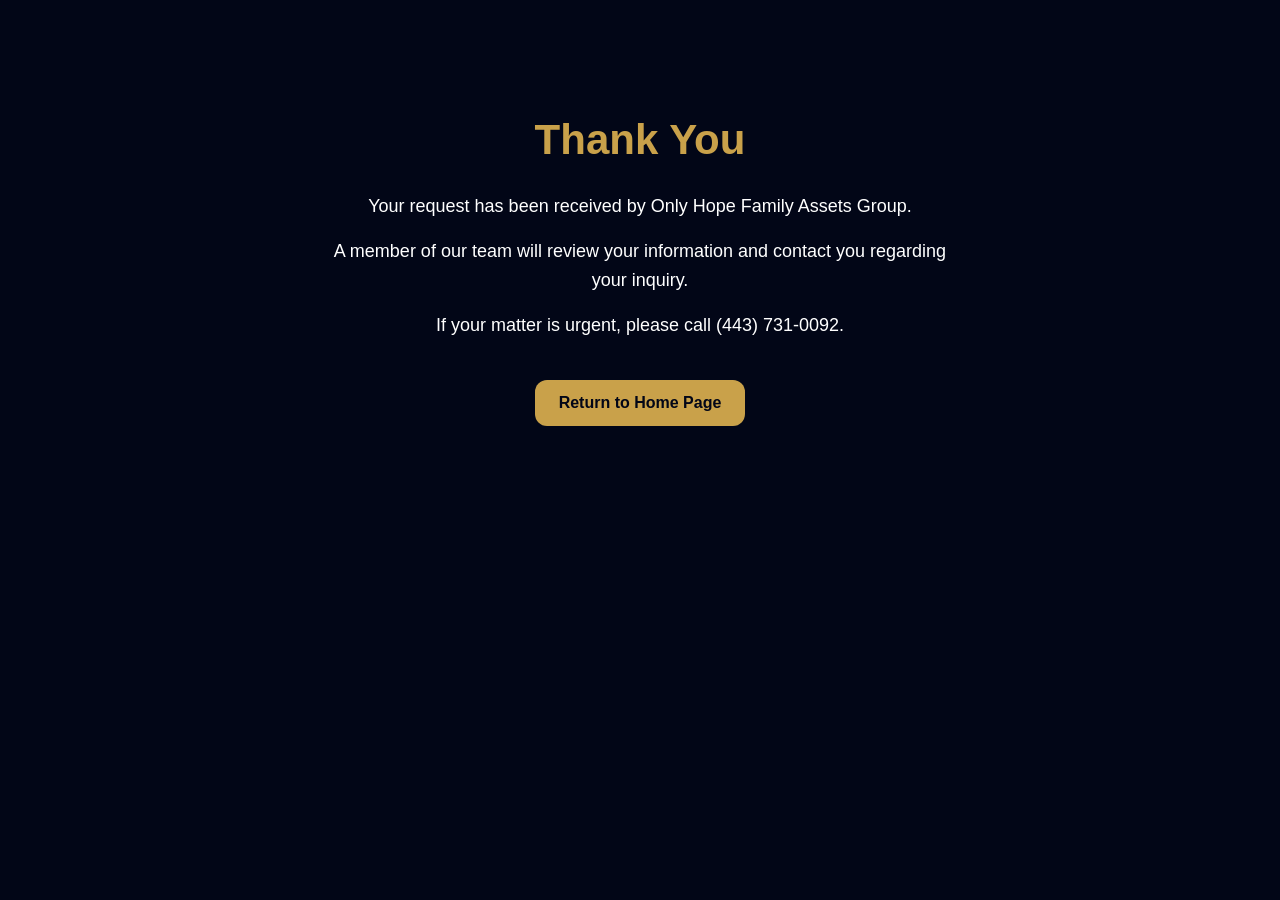
<file: thank-you.html>
<!DOCTYPE html>
<html>
<head>
  <title>Thank You | Only Hope Family Assets Group</title>
  <style>
    body { font-family: Arial; background:#020617; color:white; text-align:center; padding:80px 20px; }
    h1 { color:#C9A14A; font-size:42px; }
    p { font-size:18px; max-width:650px; margin:16px auto; line-height:1.6; }
    a { display:inline-block; margin-top:25px; background:#C9A14A; color:#020617; padding:14px 24px; border-radius:12px; font-weight:bold; text-decoration:none; }
  </style>
</head>
<body>
  <h1>Thank You</h1>
  <p>Your request has been received by Only Hope Family Assets Group.</p>
  <p>A member of our team will review your information and contact you regarding your inquiry.</p>
  <p>If your matter is urgent, please call (443) 731-0092.</p>
  <a href="/">Return to Home Page</a>
</body>
</html>
</file>
<file: style.css>
* {
  margin: 0;
  padding: 0;
  box-sizing: border-box;
}

:root {
  --black: #000000;
  --dark: #0b0b0b;
  --card: #151515;
  --gold: #d4af37;
  --gold-light: #f1cc55;
  --white: #ffffff;
  --gray: #cfcfcf;
  --border: rgba(212, 175, 55, 0.45);
}

html {
  scroll-behavior: smooth;
}

body {
  font-family: Arial, Helvetica, sans-serif;
  background: var(--black);
  color: var(--white);
  line-height: 1.7;
}

a {
  color: inherit;
  text-decoration: none;
}

.container {
  width: min(1120px, calc(100% - 32px));
  margin: 0 auto;
}

header {
  background: #000;
  border-bottom: 2px solid var(--gold);
  position: sticky;
  top: 0;
  z-index: 20;
}

.header-inner {
  padding: 18px 0;
  display: flex;
  justify-content: space-between;
  align-items: center;
  gap: 22px;
}

.logo {
  font-size: 24px;
  font-weight: 800;
  color: var(--gold);
}

.logo-sub {
  font-size: 12px;
  color: var(--gray);
}

nav {
  display: flex;
  flex-wrap: wrap;
  gap: 16px;
  font-size: 14px;
  font-weight: 700;
}

nav a:hover {
  color: var(--gold);
}

.hero {
  min-height: 82vh;
  background:
    linear-gradient(rgba(0,0,0,.78), rgba(0,0,0,.9)),
    url("https://images.unsplash.com/photo-1560518883-ce09059eeffa?auto=format&fit=crop&w=1600&q=80");
  background-size: cover;
  background-position: center;
  padding: 80px 0;
  display: flex;
  align-items: center;
}

.hero-grid {
  display: grid;
  grid-template-columns: 1.1fr .9fr;
  gap: 42px;
  align-items: center;
}

.eyebrow {
  display: inline-block;
  border: 1px solid var(--gold);
  color: var(--gold);
  border-radius: 999px;
  padding: 8px 14px;
  font-size: 12px;
  text-transform: uppercase;
  letter-spacing: .06em;
  font-weight: 800;
  background: rgba(212,175,55,.08);
  margin-bottom: 16px;
}

h1 {
  color: var(--gold);
  font-size: clamp(38px, 5vw, 62px);
  line-height: 1.05;
  margin-bottom: 18px;
}

h2 {
  color: var(--gold);
  font-size: clamp(28px, 4vw, 42px);
  line-height: 1.15;
  margin-bottom: 18px;
}

h3 {
  color: var(--gold);
  font-size: 22px;
  margin-bottom: 10px;
}

p {
  margin-bottom: 16px;
}

.lead {
  font-size: 20px;
  color: #f5f5f5;
  max-width: 700px;
}

.sublead {
  color: var(--gray);
  max-width: 750px;
}

.hero-actions {
  display: flex;
  gap: 14px;
  flex-wrap: wrap;
  margin-top: 24px;
}

.btn {
  display: inline-block;
  background: var(--gold);
  color: #000;
  border: 1px solid var(--gold);
  padding: 14px 24px;
  border-radius: 4px;
  font-weight: 800;
  cursor: pointer;
  margin-top: 10px;
}

.btn:hover {
  background: var(--gold-light);
}

.btn-outline {
  background: transparent;
  color: var(--gold);
}

.section {
  padding: 74px 0;
}

.section-light,
.section-dark {
  background: #080808;
  border-top: 1px solid var(--border);
  border-bottom: 1px solid var(--border);
}

.grid-3 {
  display: grid;
  grid-template-columns: repeat(3, 1fr);
  gap: 22px;
  margin-top: 28px;
}

.grid-2 {
  display: grid;
  grid-template-columns: repeat(2, 1fr);
  gap: 30px;
  align-items: start;
}

.card {
  background: var(--card);
  border: 1px solid var(--border);
  border-radius: 14px;
  padding: 28px;
  box-shadow: 0 18px 40px rgba(0,0,0,.25);
}

.highlight {
  background: #000;
  border: 1px solid var(--gold);
  color: var(--gold);
  padding: 14px;
  border-radius: 8px;
  font-weight: 800;
}

.num {
  width: 44px;
  height: 44px;
  background: var(--gold);
  color: #000;
  display: inline-flex;
  justify-content: center;
  align-items: center;
  border-radius: 100%;
  font-weight: 900;
  margin-bottom: 14px;
}

.faq-item {
  background: var(--card);
  border: 1px solid var(--border);
  border-radius: 14px;
  padding: 24px;
  margin-top: 14px;
}

.cta-box {
  background: #111;
  border: 1px solid var(--gold);
  border-radius: 18px;
  padding: 38px;
}

.page-hero {
  padding: 70px 0;
  text-align: center;
  background: #050505;
  border-bottom: 1px solid var(--border);
}

.form-wrap {
  max-width: 900px;
  margin: 0 auto;
}

.form-links a,
.legal-page a,
footer a {
  color: var(--gold);
  text-decoration: underline;
}

.legal-page {
  max-width: 950px;
  margin: 0 auto;
}

.legal-page h2 {
  margin-top: 30px;
  font-size: 28px;
}

.legal-page ul {
  padding-left: 22px;
  margin-bottom: 18px;
}

.legal-page li {
  margin-bottom: 8px;
}

footer {
  background: #000;
  border-top: 2px solid var(--gold);
  padding: 36px 0;
  color: var(--gray);
}

.footer-grid {
  display: grid;
  grid-template-columns: 1.2fr .8fr 1fr;
  gap: 28px;
}

footer strong {
  color: var(--gold);
}

@media (max-width: 900px) {
  .hero-grid,
  .grid-3,
  .grid-2,
  .footer-grid {
    grid-template-columns: 1fr;
  }

  .header-inner {
    flex-direction: column;
    text-align: center;
  }

  nav {
    justify-content: center;
  }
}
</file>
